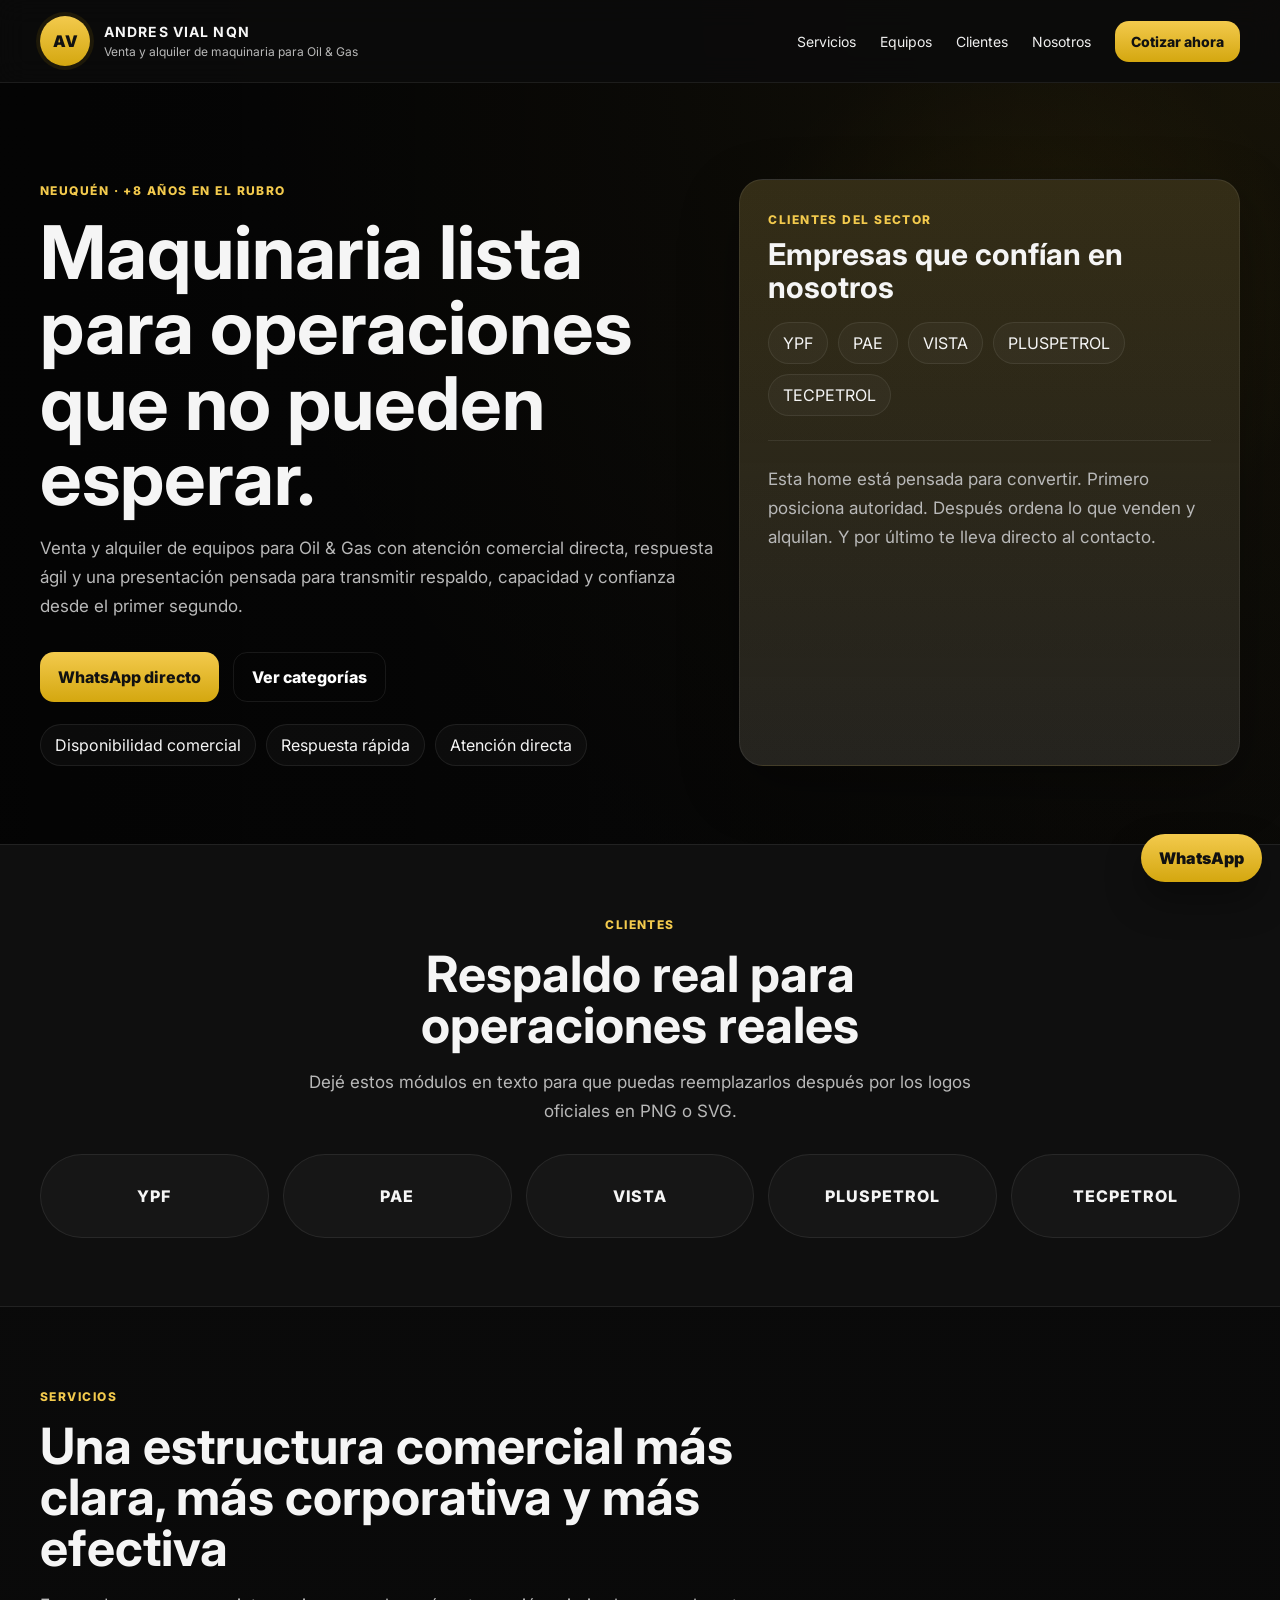
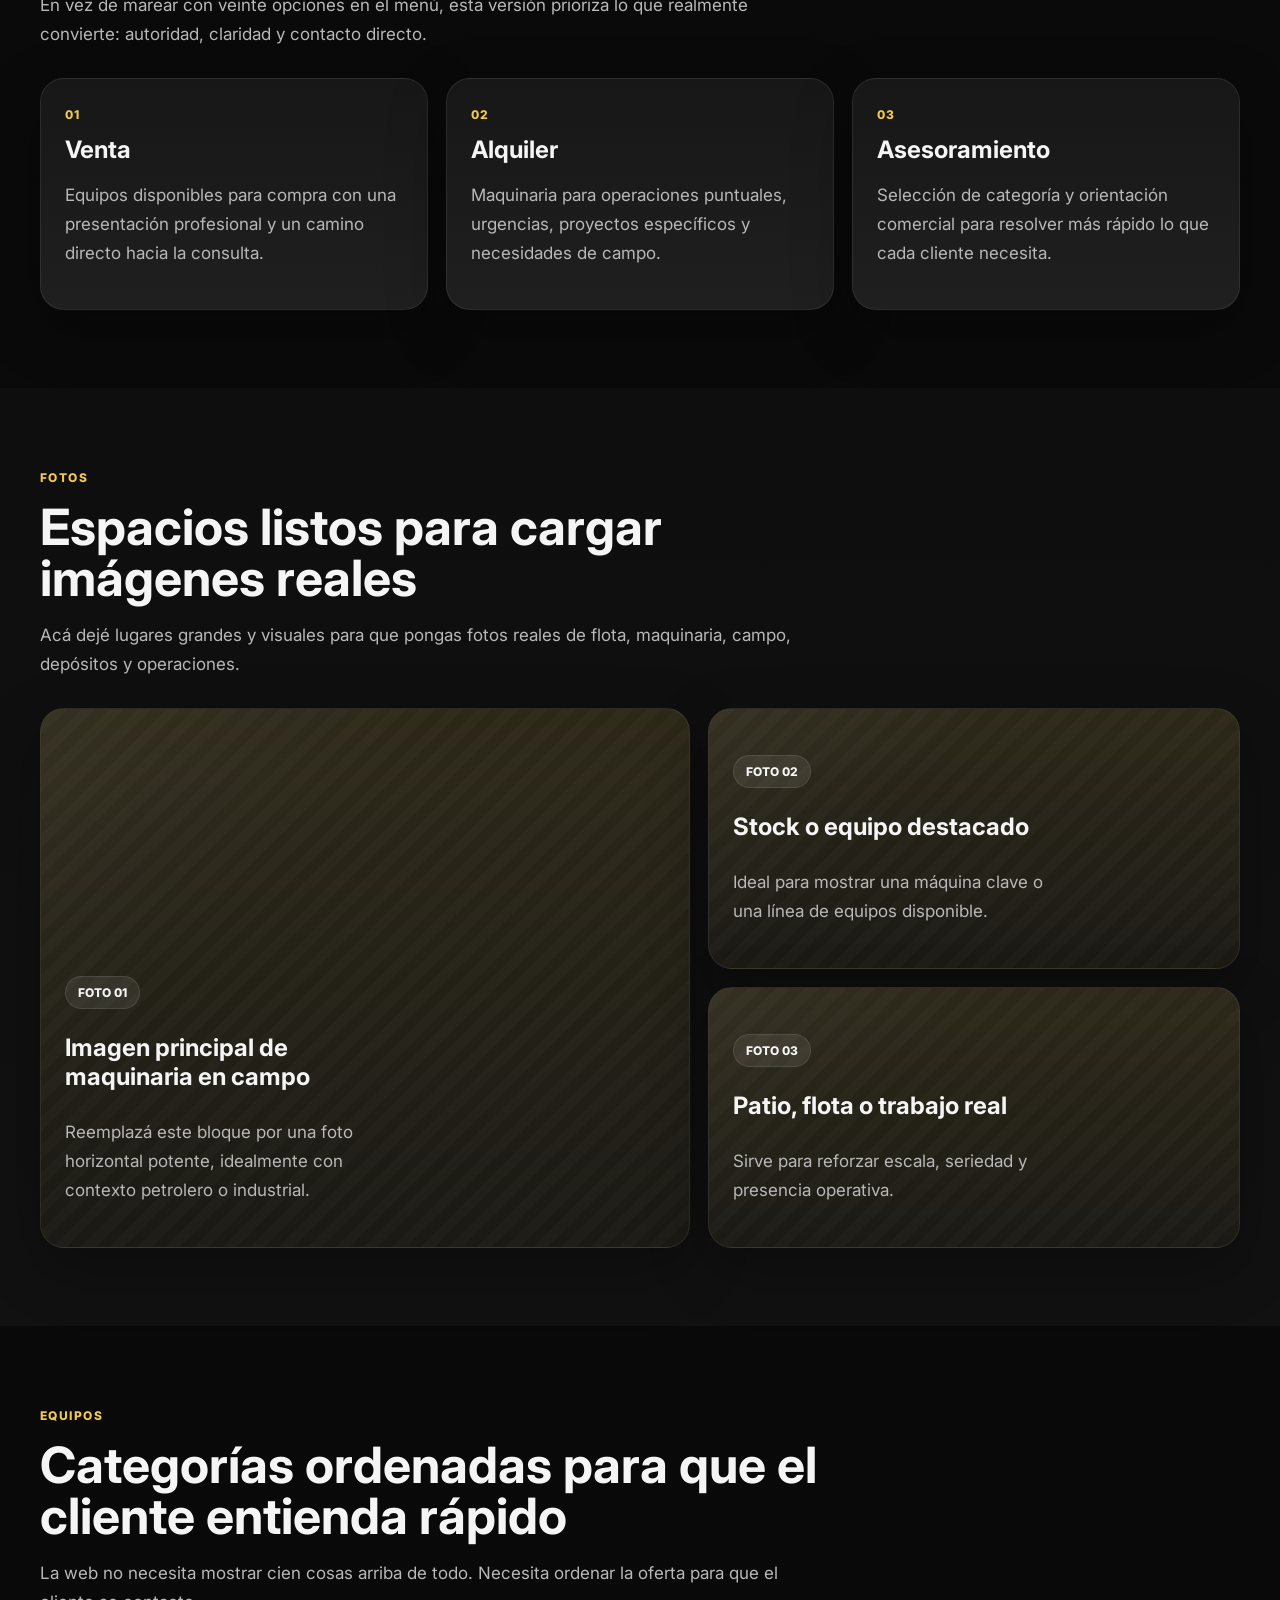
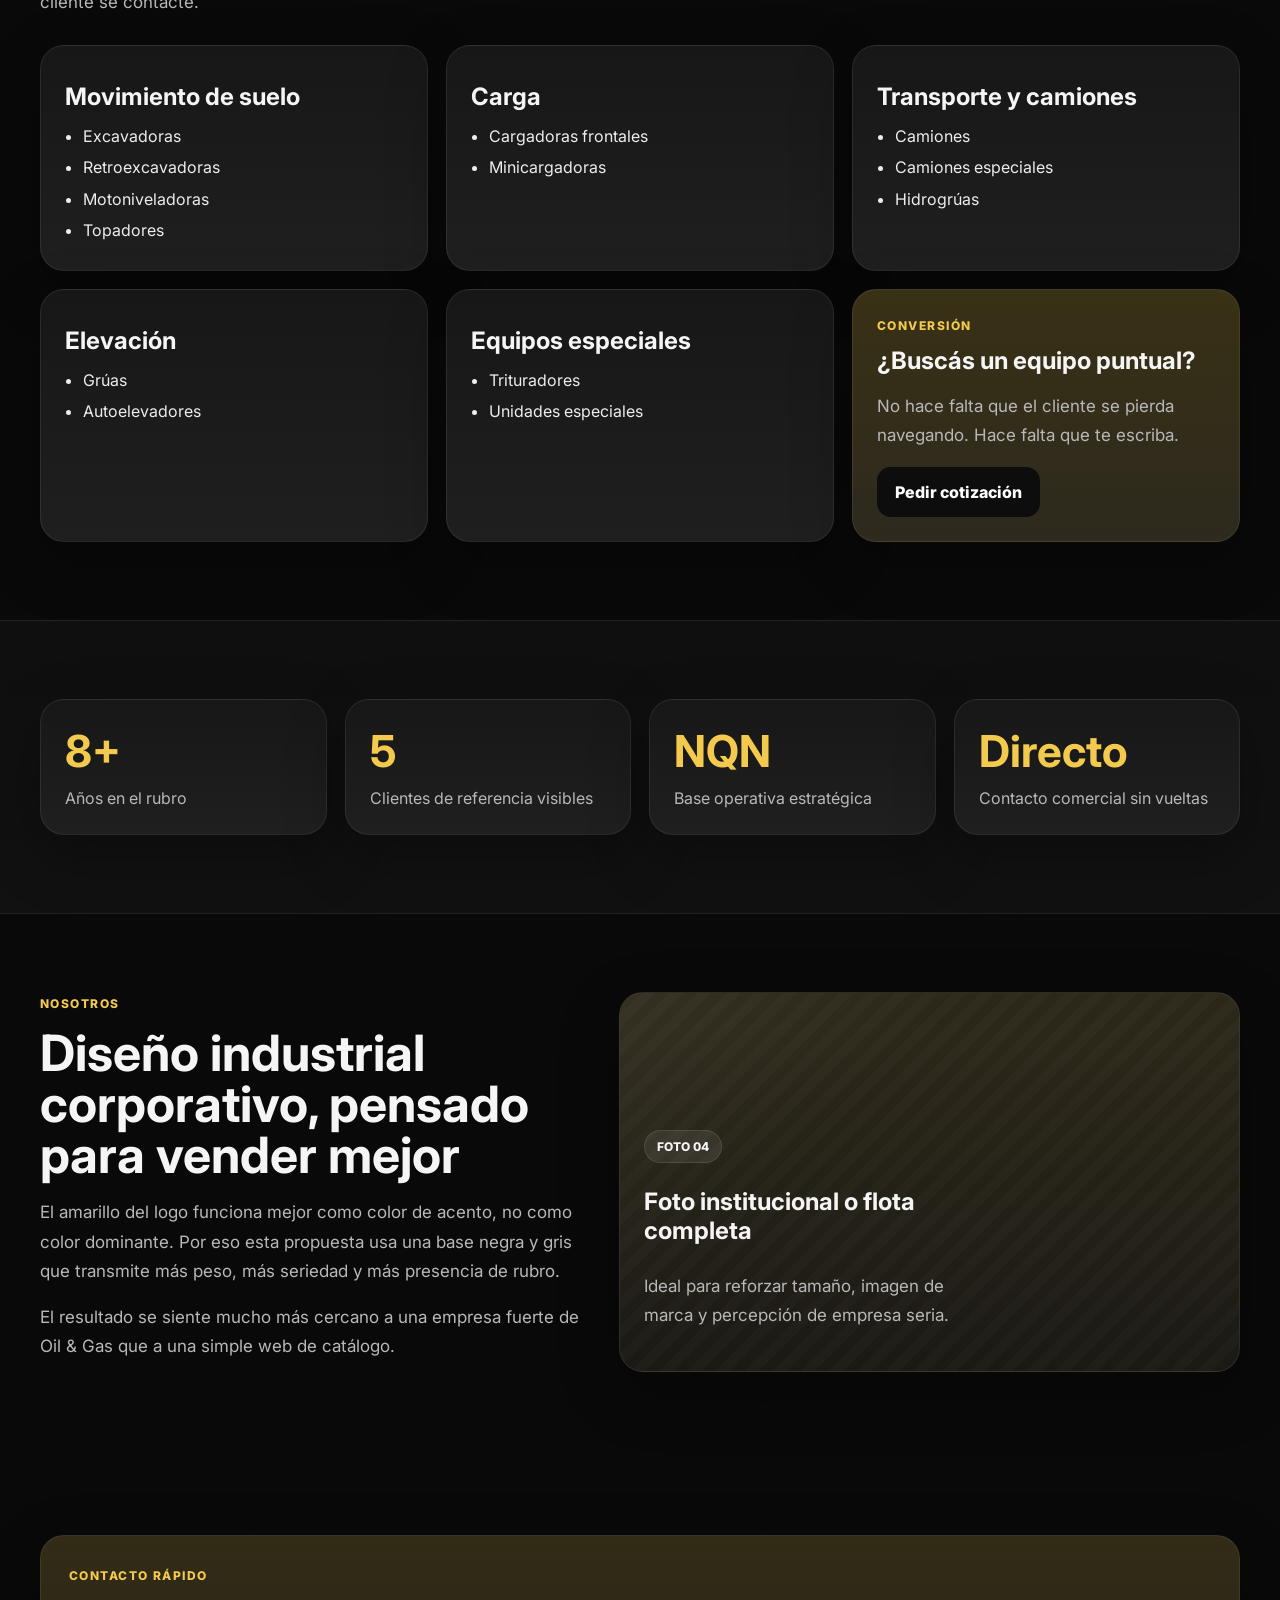
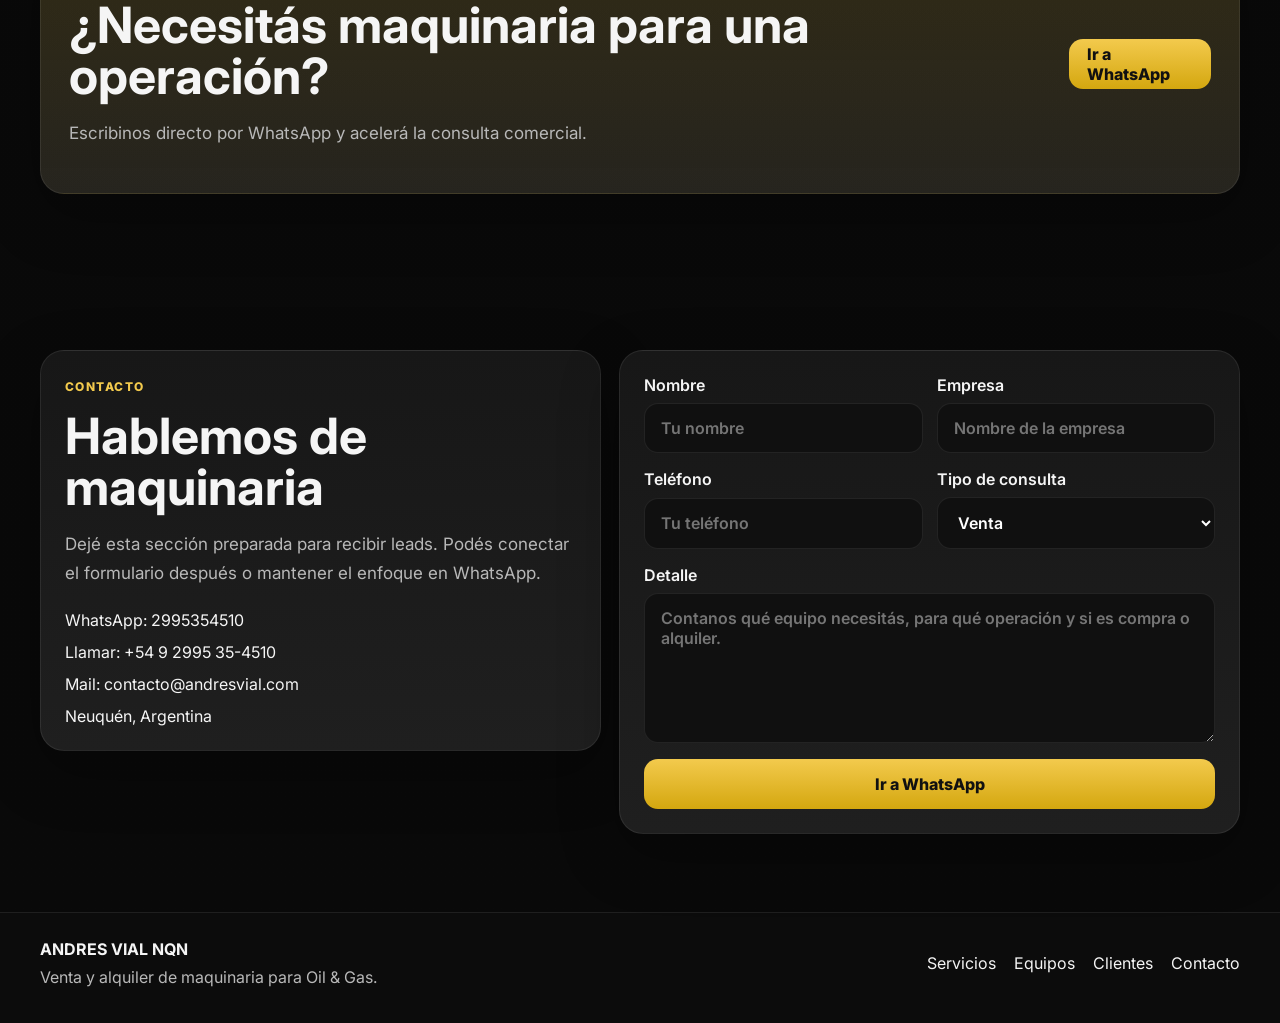
<file: index 2.html>
<!DOCTYPE html>
<html lang="es">
<head>
  <meta charset="UTF-8" />
  <meta name="viewport" content="width=device-width, initial-scale=1.0" />
  <title>Andres Vial NQN | Venta y Alquiler de Maquinaria para Oil & Gas</title>
  <meta name="description" content="Venta y alquiler de maquinaria para Oil & Gas en Neuquén. Más de 8 años trabajando con empresas líderes del sector energético.">
  <meta name="theme-color" content="#0b0b0b">
  <link rel="preconnect" href="https://fonts.googleapis.com">
  <link rel="preconnect" href="https://fonts.gstatic.com" crossorigin>
  <link href="https://fonts.googleapis.com/css2?family=Inter:wght@400;500;600;700;800;900&display=swap" rel="stylesheet">
  <link rel="stylesheet" href="style.css" />
</head>
<body>
  <header class="site-header">
    <div class="container nav">
      <a href="#inicio" class="brand">
        <div class="brand-logo">
          <!-- REEMPLAZAR POR LOGO REAL -->
          <span>AV</span>
        </div>
        <div class="brand-copy">
          <strong>ANDRES VIAL NQN</strong>
          <small>Venta y alquiler de maquinaria para Oil &amp; Gas</small>
        </div>
      </a>

      <button class="menu-toggle" aria-label="Abrir menú" aria-expanded="false">☰</button>

      <nav class="nav-links">
        <a href="#servicios">Servicios</a>
        <a href="#equipos">Equipos</a>
        <a href="#clientes">Clientes</a>
        <a href="#nosotros">Nosotros</a>
        <a href="#contacto" class="nav-cta">Cotizar ahora</a>
      </nav>
    </div>
  </header>

  <main>
    <section class="hero" id="inicio">
      <div class="hero-bg"></div>
      <div class="container hero-grid">
        <div class="hero-copy">
          <span class="eyebrow">Neuquén · +8 años en el rubro</span>
          <h1>Maquinaria lista para operaciones que no pueden esperar.</h1>
          <p>
            Venta y alquiler de equipos para Oil &amp; Gas con atención comercial directa, respuesta ágil
            y una presentación pensada para transmitir respaldo, capacidad y confianza desde el primer segundo.
          </p>

          <div class="hero-actions">
            <a href="https://wa.me/5492995354510" target="_blank" rel="noopener" class="btn btn-primary">WhatsApp directo</a>
            <a href="#equipos" class="btn btn-secondary">Ver categorías</a>
          </div>

          <div class="hero-badges">
            <span>Disponibilidad comercial</span>
            <span>Respuesta rápida</span>
            <span>Atención directa</span>
          </div>
        </div>

        <aside class="hero-card">
          <span class="mini-kicker">Clientes del sector</span>
          <h2>Empresas que confían en nosotros</h2>

          <div class="mini-logo-grid">
            <div class="mini-logo">YPF</div>
            <div class="mini-logo">PAE</div>
            <div class="mini-logo">VISTA</div>
            <div class="mini-logo">PLUSPETROL</div>
            <div class="mini-logo">TECPETROL</div>
          </div>

          <div class="divider"></div>

          <p>
            Esta home está pensada para convertir. Primero posiciona autoridad.
            Después ordena lo que venden y alquilan. Y por último te lleva directo al contacto.
          </p>
        </aside>
      </div>
    </section>

    <section class="trust-strip" id="clientes">
      <div class="container">
        <div class="section-head center narrow">
          <span class="section-kicker">Clientes</span>
          <h2>Respaldo real para operaciones reales</h2>
          <p>
            Dejé estos módulos en texto para que puedas reemplazarlos después por los logos oficiales en PNG o SVG.
          </p>
        </div>

        <div class="trust-logo-grid">
          <div class="trust-logo">YPF</div>
          <div class="trust-logo">PAE</div>
          <div class="trust-logo">VISTA</div>
          <div class="trust-logo">PLUSPETROL</div>
          <div class="trust-logo">TECPETROL</div>
        </div>
      </div>
    </section>

    <section class="section services" id="servicios">
      <div class="container">
        <div class="section-head">
          <span class="section-kicker">Servicios</span>
          <h2>Una estructura comercial más clara, más corporativa y más efectiva</h2>
          <p>
            En vez de marear con veinte opciones en el menú, esta versión prioriza lo que realmente convierte:
            autoridad, claridad y contacto directo.
          </p>
        </div>

        <div class="cards-3">
          <article class="info-card">
            <span class="card-index">01</span>
            <h3>Venta</h3>
            <p>Equipos disponibles para compra con una presentación profesional y un camino directo hacia la consulta.</p>
          </article>

          <article class="info-card">
            <span class="card-index">02</span>
            <h3>Alquiler</h3>
            <p>Maquinaria para operaciones puntuales, urgencias, proyectos específicos y necesidades de campo.</p>
          </article>

          <article class="info-card">
            <span class="card-index">03</span>
            <h3>Asesoramiento</h3>
            <p>Selección de categoría y orientación comercial para resolver más rápido lo que cada cliente necesita.</p>
          </article>
        </div>
      </div>
    </section>

    <section class="section photo-blocks">
      <div class="container">
        <div class="section-head">
          <span class="section-kicker">Fotos</span>
          <h2>Espacios listos para cargar imágenes reales</h2>
          <p>
            Acá dejé lugares grandes y visuales para que pongas fotos reales de flota, maquinaria, campo, depósitos y operaciones.
          </p>
        </div>

        <div class="photo-layout">
          <div class="photo-placeholder large">
            <span class="placeholder-badge">FOTO 01</span>
            <h3>Imagen principal de maquinaria en campo</h3>
            <p>Reemplazá este bloque por una foto horizontal potente, idealmente con contexto petrolero o industrial.</p>
          </div>

          <div class="photo-stack">
            <div class="photo-placeholder">
              <span class="placeholder-badge">FOTO 02</span>
              <h3>Stock o equipo destacado</h3>
              <p>Ideal para mostrar una máquina clave o una línea de equipos disponible.</p>
            </div>

            <div class="photo-placeholder">
              <span class="placeholder-badge">FOTO 03</span>
              <h3>Patio, flota o trabajo real</h3>
              <p>Sirve para reforzar escala, seriedad y presencia operativa.</p>
            </div>
          </div>
        </div>
      </div>
    </section>

    <section class="section equipment" id="equipos">
      <div class="container">
        <div class="section-head">
          <span class="section-kicker">Equipos</span>
          <h2>Categorías ordenadas para que el cliente entienda rápido</h2>
          <p>
            La web no necesita mostrar cien cosas arriba de todo. Necesita ordenar la oferta para que el cliente se contacte.
          </p>
        </div>

        <div class="equipment-grid">
          <article class="equipment-card">
            <h3>Movimiento de suelo</h3>
            <ul>
              <li>Excavadoras</li>
              <li>Retroexcavadoras</li>
              <li>Motoniveladoras</li>
              <li>Topadores</li>
            </ul>
          </article>

          <article class="equipment-card">
            <h3>Carga</h3>
            <ul>
              <li>Cargadoras frontales</li>
              <li>Minicargadoras</li>
            </ul>
          </article>

          <article class="equipment-card">
            <h3>Transporte y camiones</h3>
            <ul>
              <li>Camiones</li>
              <li>Camiones especiales</li>
              <li>Hidrogrúas</li>
            </ul>
          </article>

          <article class="equipment-card">
            <h3>Elevación</h3>
            <ul>
              <li>Grúas</li>
              <li>Autoelevadores</li>
            </ul>
          </article>

          <article class="equipment-card">
            <h3>Equipos especiales</h3>
            <ul>
              <li>Trituradores</li>
              <li>Unidades especiales</li>
            </ul>
          </article>

          <article class="equipment-card equipment-card-highlight">
            <span class="mini-kicker">Conversión</span>
            <h3>¿Buscás un equipo puntual?</h3>
            <p>No hace falta que el cliente se pierda navegando. Hace falta que te escriba.</p>
            <a href="https://wa.me/5492995354510" target="_blank" rel="noopener" class="btn btn-dark">Pedir cotización</a>
          </article>
        </div>
      </div>
    </section>

    <section class="section metrics">
      <div class="container metrics-grid">
        <article class="metric-card">
          <strong>8+</strong>
          <span>Años en el rubro</span>
        </article>
        <article class="metric-card">
          <strong>5</strong>
          <span>Clientes de referencia visibles</span>
        </article>
        <article class="metric-card">
          <strong>NQN</strong>
          <span>Base operativa estratégica</span>
        </article>
        <article class="metric-card">
          <strong>Directo</strong>
          <span>Contacto comercial sin vueltas</span>
        </article>
      </div>
    </section>

    <section class="section about" id="nosotros">
      <div class="container about-grid">
        <div class="about-copy">
          <span class="section-kicker">Nosotros</span>
          <h2>Diseño industrial corporativo, pensado para vender mejor</h2>
          <p>
            El amarillo del logo funciona mejor como color de acento, no como color dominante.
            Por eso esta propuesta usa una base negra y gris que transmite más peso, más seriedad y más presencia de rubro.
          </p>
          <p>
            El resultado se siente mucho más cercano a una empresa fuerte de Oil &amp; Gas que a una simple web de catálogo.
          </p>
        </div>

        <div class="photo-placeholder medium">
          <span class="placeholder-badge">FOTO 04</span>
          <h3>Foto institucional o flota completa</h3>
          <p>Ideal para reforzar tamaño, imagen de marca y percepción de empresa seria.</p>
        </div>
      </div>
    </section>

    <section class="section final-cta">
      <div class="container final-cta-box">
        <div>
          <span class="section-kicker">Contacto rápido</span>
          <h2>¿Necesitás maquinaria para una operación?</h2>
          <p>Escribinos directo por WhatsApp y acelerá la consulta comercial.</p>
        </div>
        <a href="https://wa.me/5492995354510" target="_blank" rel="noopener" class="btn btn-primary">Ir a WhatsApp</a>
      </div>
    </section>

    <section class="section contact" id="contacto">
      <div class="container contact-grid">
        <div class="contact-copy">
          <span class="section-kicker">Contacto</span>
          <h2>Hablemos de maquinaria</h2>
          <p>
            Dejé esta sección preparada para recibir leads. Podés conectar el formulario después o mantener el enfoque en WhatsApp.
          </p>

          <div class="contact-list">
            <a href="https://wa.me/5492995354510" target="_blank" rel="noopener">WhatsApp: 2995354510</a>
            <a href="tel:+5492995354510">Llamar: +54 9 2995 35-4510</a>
            <a href="mailto:contacto@andresvial.com">Mail: contacto@andresvial.com</a>
            <span>Neuquén, Argentina</span>
          </div>
        </div>

        <form class="contact-form">
          <div class="field-row">
            <label>
              Nombre
              <input type="text" placeholder="Tu nombre" />
            </label>
            <label>
              Empresa
              <input type="text" placeholder="Nombre de la empresa" />
            </label>
          </div>

          <div class="field-row">
            <label>
              Teléfono
              <input type="text" placeholder="Tu teléfono" />
            </label>
            <label>
              Tipo de consulta
              <select>
                <option>Venta</option>
                <option>Alquiler</option>
                <option>Asesoramiento</option>
              </select>
            </label>
          </div>

          <label>
            Detalle
            <textarea rows="6" placeholder="Contanos qué equipo necesitás, para qué operación y si es compra o alquiler."></textarea>
          </label>

          <a href="https://wa.me/5492995354510" target="_blank" rel="noopener" class="btn btn-primary full">Ir a WhatsApp</a>
        </form>
      </div>
    </section>
  </main>

  <a href="https://wa.me/5492995354510" target="_blank" rel="noopener" class="floating-cta">WhatsApp</a>

  <footer class="site-footer">
    <div class="container footer-grid">
      <div>
        <strong>ANDRES VIAL NQN</strong>
        <p>Venta y alquiler de maquinaria para Oil &amp; Gas.</p>
      </div>

      <div class="footer-links">
        <a href="#servicios">Servicios</a>
        <a href="#equipos">Equipos</a>
        <a href="#clientes">Clientes</a>
        <a href="#contacto">Contacto</a>
      </div>
    </div>
  </footer>

  <script src="script.js"></script>
</body>
</html>
</file>
<file: style.css>
:root{
  --bg:#0b0b0b;
  --bg-2:#101010;
  --panel:#171717;
  --panel-2:#1f1f1f;
  --line:rgba(255,255,255,.08);
  --text:#f5f5f5;
  --muted:#b8b8b8;
  --yellow:#d4a70f;
  --yellow-soft:#f3ca4d;
  --radius:24px;
  --shadow:0 20px 60px rgba(0,0,0,.30);
}
.logo img{
  width: 45px;
  height: 45px;
  border-radius: 50%;
  object-fit: cover;
}
.mini-logo img,
.trust-logo img {
  max-height: 40px;
  width: auto;
  filter: brightness(0) invert(1);
  opacity: 0.8;
}
.foto img {
  filter: brightness(0.9);
  transition: 0.4s;
}

.foto-grande img {
  object-fit: cover;
  height: 100%;
}
.foto-grande {
  height: 300px; /* o el tamaño que quieras */
  overflow: hidden;
}
.foto img:hover {
  transform: scale(1.03);
}
.clientes-logos {
  display: flex;
  gap: 20px;
  flex-wrap: wrap;
  justify-content: center;
  margin-top: 30px;
}

.logo-item {
  background: rgba(255,255,255,0.05);
  border-radius: 30px;
  padding: 18px 28px;
  display: flex;
  align-items: center;
  justify-content: center;
  backdrop-filter: blur(10px);
}

.logo-item img {
  max-height: 28px;
  filter: brightness(0) invert(1); /* los deja blancos */
  opacity: 0.8;
  transition: 0.3s;
}

.logo-item img:hover {
  opacity: 1;
}
*{box-sizing:border-box}
html{scroll-behavior:smooth}
body{
  margin:0;
  font-family:'Inter',sans-serif;
  color:var(--text);
  background:
    radial-gradient(circle at top right, rgba(212,167,15,.10), transparent 18%),
    linear-gradient(180deg, #0a0a0a 0%, #090909 100%);
}
a{text-decoration:none;color:inherit}
.container{width:min(1200px, calc(100% - 32px)); margin:0 auto}

.site-header{
  position:sticky;
  top:0;
  z-index:50;
  background:rgba(11,11,11,.9);
  backdrop-filter:blur(14px);
  border-bottom:1px solid var(--line);
}
.nav{
  min-height:82px;
  display:flex;
  align-items:center;
  justify-content:space-between;
  gap:20px;
}
.brand{
  display:flex;
  align-items:center;
  gap:14px;
}
.brand-logo{
  width:50px;height:50px;border-radius:50%;
  display:grid;place-items:center;
  background:linear-gradient(180deg,var(--yellow-soft),var(--yellow));
  color:#111;font-weight:900;
  box-shadow:0 0 0 4px rgba(212,167,15,.10);
}
.brand-copy{display:flex;flex-direction:column;gap:4px}
.brand-copy strong{font-size:14px;letter-spacing:.08em}
.brand-copy small{font-size:12px;color:var(--muted)}

.nav-links{display:flex;align-items:center;gap:24px}
.nav-links a{font-size:14px;color:#efefef}
.nav-cta{
  background:linear-gradient(180deg,var(--yellow-soft),var(--yellow));
  color:#111 !important;
  padding:12px 16px;
  border-radius:14px;
  font-weight:800;
}
.menu-toggle{
  display:none;
  background:transparent;
  color:#fff;
  border:1px solid var(--line);
  border-radius:12px;
  padding:10px 12px;
  font-size:18px;
}

.hero{
  position:relative;
  overflow:hidden;
  padding:96px 0 78px;
}
.hero-bg{
  position:absolute; inset:0;
  background:
    linear-gradient(90deg, rgba(0,0,0,.62), rgba(0,0,0,.25)),
    radial-gradient(circle at 80% 30%, rgba(212,167,15,.12), transparent 25%);
  pointer-events:none;
}
.hero-grid{
  position:relative; z-index:1;
  display:grid;
  grid-template-columns:1.15fr .85fr;
  gap:22px;
  align-items:stretch;
}
.eyebrow,.section-kicker,.mini-kicker,.card-index{
  display:inline-flex;
  text-transform:uppercase;
  letter-spacing:.12em;
  font-size:12px;
  font-weight:800;
  color:var(--yellow-soft);
}
.hero h1,.section-head h2,.about h2,.contact h2,.final-cta h2{
  margin:16px 0 12px;
  line-height:1.02;
}
.hero h1{font-size:clamp(42px,6vw,74px); max-width:780px}
.hero p,.section-head p,.about-copy p,.contact-copy p,.hero-card p,.photo-placeholder p,.info-card p,.equipment-card p,.final-cta p{
  color:var(--muted);
  line-height:1.72;
  font-size:17px;
}
.hero-actions{display:flex; gap:14px; margin:30px 0 22px; flex-wrap:wrap}
.hero-badges{display:flex; gap:10px; flex-wrap:wrap}
.hero-badges span,.mini-logo,.trust-logo{
  border:1px solid var(--line);
  background:rgba(255,255,255,.03);
  border-radius:999px;
  padding:10px 14px;
}
.hero-card,.info-card,.equipment-card,.metric-card,.contact-form,.contact-copy,.photo-placeholder,.final-cta-box{
  background:linear-gradient(180deg,var(--panel),var(--panel-2));
  border:1px solid var(--line);
  border-radius:var(--radius);
  box-shadow:var(--shadow);
}
.hero-card{
  padding:28px;
  background:
    linear-gradient(180deg, rgba(212,167,15,.15), rgba(212,167,15,.03)),
    linear-gradient(180deg,var(--panel),var(--panel-2));
}
.hero-card h2{font-size:30px; line-height:1.1; margin:10px 0 0}
.mini-logo-grid{display:flex; flex-wrap:wrap; gap:10px; margin-top:18px}
.divider{height:1px;background:var(--line);margin:24px 0}

.section{padding:78px 0}
.section-head{max-width:780px; margin-bottom:28px}
.section-head.center{text-align:center; margin-inline:auto}
.section-head.narrow{max-width:720px}
.section-head h2,.about h2,.contact h2,.final-cta h2{font-size:clamp(30px,5vw,50px)}

.trust-strip{
  padding:68px 0;
  background:#0f0f0f;
  border-top:1px solid var(--line);
  border-bottom:1px solid var(--line);
}
.trust-logo-grid{
  display:grid;
  grid-template-columns:repeat(5,1fr);
  gap:14px;
}
.trust-logo{
  min-height:84px;
  display:grid;
  place-items:center;
  font-weight:800;
  letter-spacing:.06em;
}

.cards-3,.photo-layout,.equipment-grid,.metrics-grid,.about-grid,.contact-grid,.footer-grid{
  display:grid;
  gap:18px;
}
.cards-3{grid-template-columns:repeat(3,1fr)}
.info-card,.equipment-card,.metric-card,.contact-form,.contact-copy{padding:24px}
.info-card h3,.equipment-card h3,.photo-placeholder h3{margin:12px 0 10px; font-size:24px}

.photo-blocks{background:linear-gradient(180deg,#0e0e0e,#111)}
.photo-layout{grid-template-columns:1.1fr .9fr}
.photo-stack{display:grid; gap:18px}
.photo-placeholder{
  min-height:260px;
  padding:24px;
  display:flex;
  flex-direction:column;
  justify-content:end;
  position:relative;
  overflow:hidden;
  background:
    linear-gradient(180deg, rgba(212,167,15,.10), rgba(212,167,15,.03)),
    linear-gradient(180deg,#1a1a1a,#151515);
}
.photo-placeholder::before{
  content:"";
  position:absolute; inset:0;
  background:
    linear-gradient(135deg, rgba(255,255,255,.04) 0%, transparent 35%),
    repeating-linear-gradient(-45deg,
      rgba(255,255,255,.02),
      rgba(255,255,255,.02) 10px,
      transparent 10px,
      transparent 20px);
  pointer-events:none;
}
.photo-placeholder.large{min-height:540px}
.photo-placeholder.medium{min-height:380px}
.placeholder-badge{
  position:relative; z-index:1;
  display:inline-flex; align-self:flex-start;
  background:rgba(255,255,255,.08);
  border:1px solid rgba(255,255,255,.10);
  border-radius:999px;
  padding:8px 12px;
  font-size:12px;
  font-weight:800;
  margin-bottom:12px;
}
.photo-placeholder h3,.photo-placeholder p{position:relative; z-index:1; margin-right:auto; max-width:340px}

.equipment-grid{grid-template-columns:repeat(3,1fr)}
.equipment-card ul{
  margin:0; padding-left:18px;
  line-height:1.95; color:#ededed;
}
.equipment-card-highlight{
  background:
    linear-gradient(180deg, rgba(212,167,15,.18), rgba(212,167,15,.08)),
    linear-gradient(180deg,var(--panel),var(--panel-2));
}

.metrics{
  background:linear-gradient(180deg,#0f0f0f,#111);
  border-top:1px solid var(--line);
  border-bottom:1px solid var(--line);
}
.metrics-grid{grid-template-columns:repeat(4,1fr)}
.metric-card{padding:24px}
.metric-card strong{
  display:block;
  font-size:44px;
  color:var(--yellow-soft);
  margin-bottom:8px;
}
.metric-card span{color:var(--muted);line-height:1.5}

.about-grid,.contact-grid{grid-template-columns:.95fr 1.05fr; align-items:start}

.final-cta-box{
  padding:28px;
  display:flex;
  align-items:center;
  justify-content:space-between;
  gap:20px;
  background:
    linear-gradient(180deg, rgba(212,167,15,.14), rgba(212,167,15,.04)),
    linear-gradient(180deg,var(--panel),var(--panel-2));
}

.contact-list{
  display:flex;
  flex-direction:column;
  gap:12px;
  margin-top:22px;
}
.contact-form{display:grid; gap:16px}
.field-row{display:grid; grid-template-columns:1fr 1fr; gap:14px}
label{display:grid; gap:8px; font-weight:600}
input,select,textarea{
  width:100%;
  border:1px solid var(--line);
  background:#101010;
  color:#fff;
  border-radius:14px;
  padding:14px 16px;
  font:inherit;
}
textarea{resize:vertical}

.btn{
  display:inline-flex;
  align-items:center;
  justify-content:center;
  min-height:50px;
  padding:0 18px;
  border-radius:14px;
  font-weight:800;
  transition:.2s ease;
}
.btn:hover,.nav-cta:hover,.floating-cta:hover{transform:translateY(-1px)}
.btn-primary{
  background:linear-gradient(180deg,var(--yellow-soft),var(--yellow));
  color:#111;
}
.btn-secondary{
  border:1px solid var(--line);
  color:#fff;
}
.btn-dark{
  background:#0d0d0d;
  color:#fff;
}
.full{width:100%}

.floating-cta{
  position:fixed;
  right:18px;
  bottom:18px;
  z-index:70;
  background:linear-gradient(180deg,var(--yellow-soft),var(--yellow));
  color:#111;
  padding:14px 18px;
  border-radius:999px;
  font-weight:900;
  box-shadow:0 18px 36px rgba(0,0,0,.34);
}

.site-footer{
  border-top:1px solid var(--line);
  padding:26px 0 36px;
  background:#0c0c0c;
}
.footer-grid{grid-template-columns:1fr auto; align-items:center}
.site-footer p{color:var(--muted); margin:8px 0 0}
.footer-links{display:flex; gap:18px; flex-wrap:wrap}

@media (max-width: 1024px){
  .hero-grid,.cards-3,.equipment-grid,.metrics-grid,.about-grid,.contact-grid,.photo-layout,.trust-logo-grid{
    grid-template-columns:1fr 1fr;
  }
}
@media (max-width: 760px){
  .menu-toggle{display:block}
  .nav-links{
    position:absolute;
    top:78px;
    right:16px;
    width:min(320px, calc(100% - 32px));
    background:#121212;
    border:1px solid var(--line);
    border-radius:18px;
    padding:14px;
    display:none;
    flex-direction:column;
    align-items:stretch;
    gap:10px;
  }
  .nav-links.open{display:flex}
  .hero,.section,.trust-strip{padding:54px 0}
  .hero-grid,.cards-3,.equipment-grid,.metrics-grid,.about-grid,.contact-grid,.photo-layout,.trust-logo-grid,.field-row,.footer-grid{
    grid-template-columns:1fr;
  }
  .photo-placeholder.large{min-height:320px}
  .final-cta-box{flex-direction:column; align-items:flex-start}
  .hero h1{font-size:42px}
  .hero p,.section-head p,.about-copy p,.contact-copy p,.hero-card p,.photo-placeholder p,.info-card p,.equipment-card p,.final-cta p{
    font-size:16px;
  }
}

@media (max-width: 768px) {

  .photo-placeholder.medium {
    height: auto;
    min-height: auto;
    padding-top: 0;
  }

  .photo-placeholder.medium img {
    width: 100%;
    height: auto;
    display: block;
  }

}
</file>
